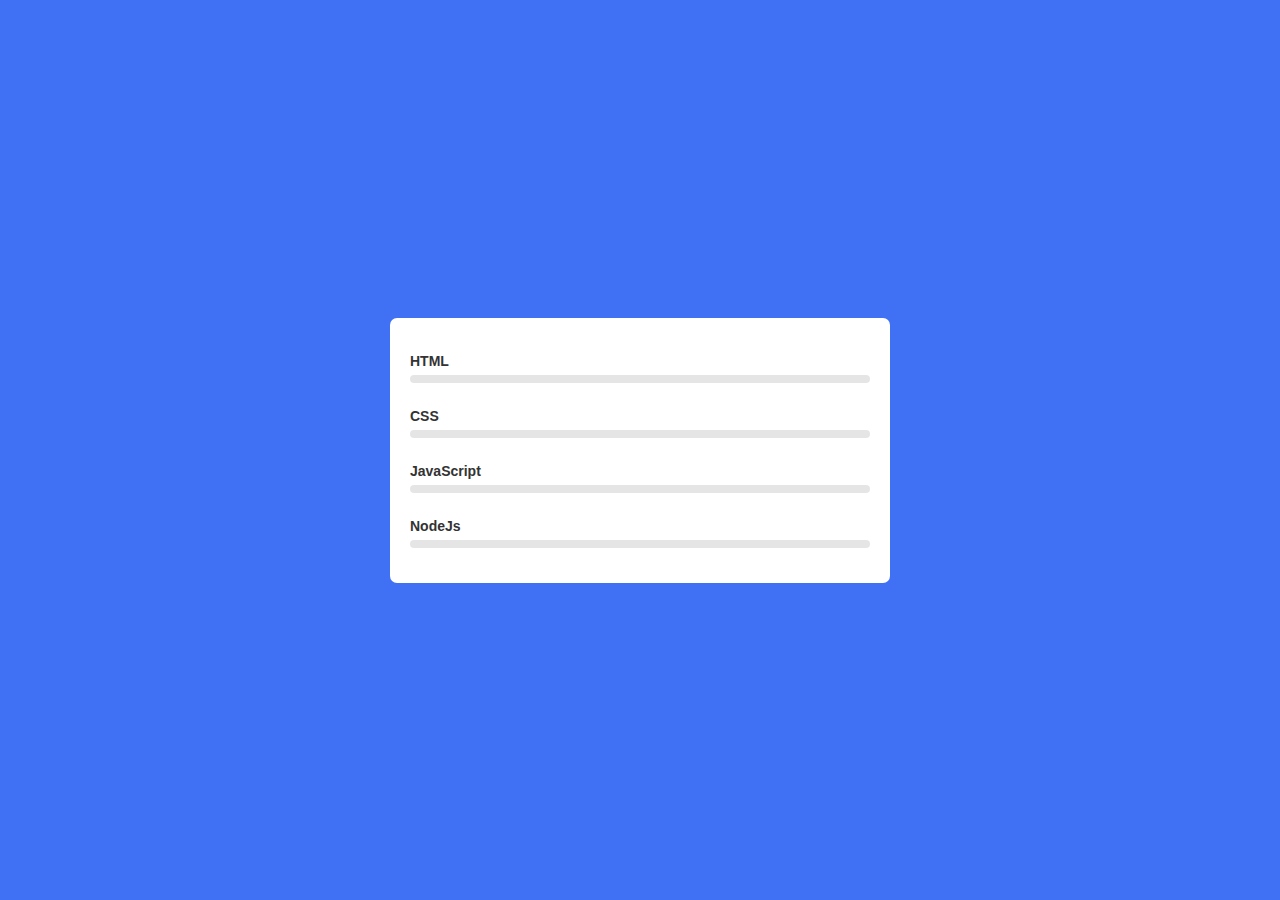
<file: Animated Skills Bar/index.html>
<!DOCTYPE html>
<html lang="en" dir="ltr">
    <head>
        <meta charset="UtF-8">
        <meta http-equiv="X-UA-Compatible" content="IE=edge">
        <meta name="viewport" content="width=device-width, inital-scale=1.0">
        <link rel="stylesheet" href="styles.css">

        <title>Animated Skills Bar</title>
    </head>
    <body>
        <div class="container">
            <div class="skill-box">
                <span class="title">HTML</span>

                <div class="skill-bar">
                    <span class="skill-per">

                     <span class="tooltip">90%</span>
                    </span> 
                </div>
            </div>
            
            <div class="skill-box">
                <span class="title">CSS</span>

                <div class="skill-bar">
                    <span class="skill-per css">

                     <span class="tooltip">70%</span>
                    </span> 
                </div>
            </div>
            <div class="skill-box">
                <span class="title">JavaScript</span>

                <div class="skill-bar">
                    <span class="skill-per javascript">

                     <span class="tooltip">50%</span>
                    </span> 
                </div>
            </div>
            <div class="skill-box">
                <span class="title">NodeJs</span>

                <div class="skill-bar">
                    <span class="skill-per nodejs">

                     <span class="tooltip">30%</span>
                    </span> 
                </div>
            </div>
        </div>
        
        
    </body>
</html>
</file>
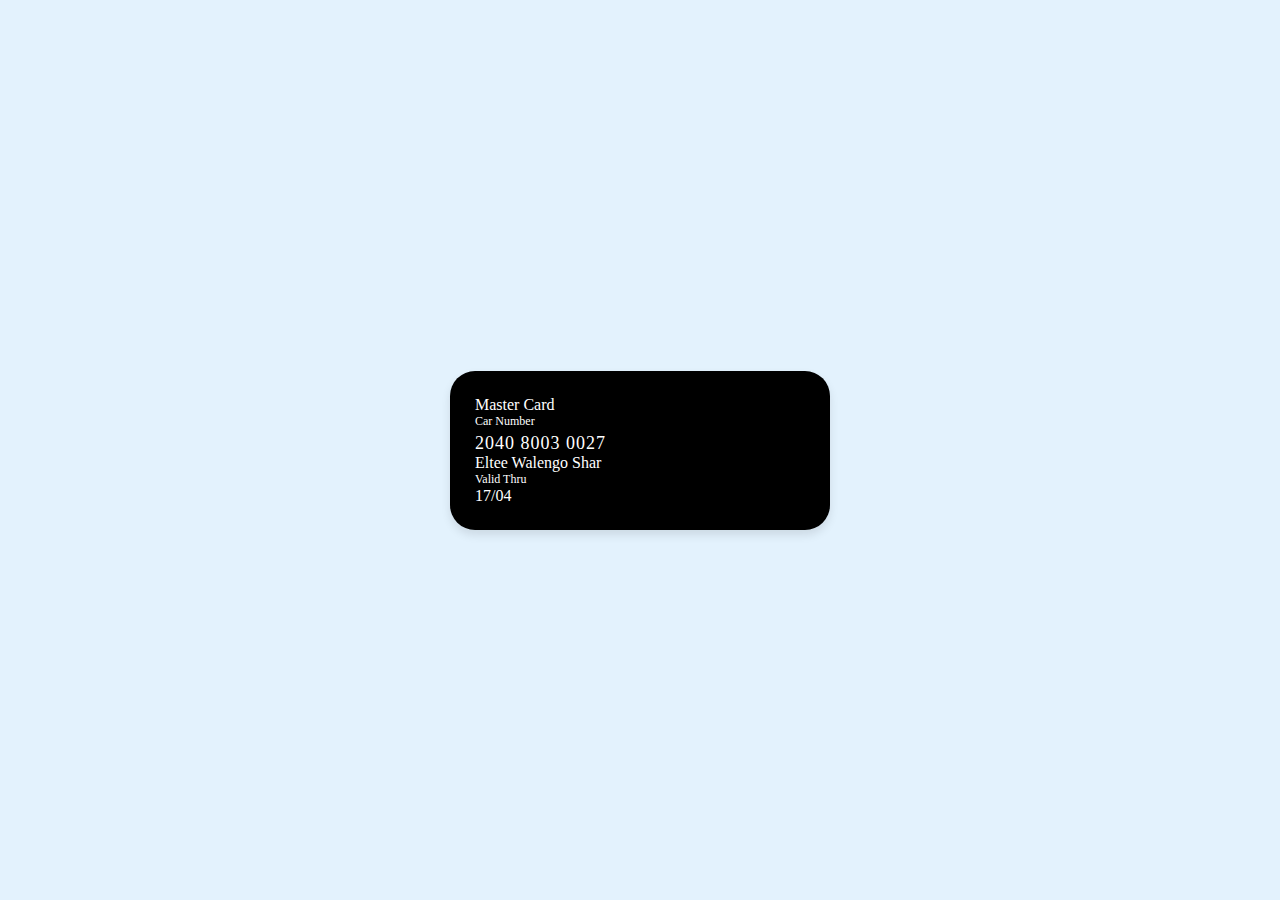
<file: Credit Card/index.html>
<!DOCTYPE html>
<html lang="en">
    <head>
        <meta charset="UTF-8" />
        <meta http-equiv="X-UA-Compatible" content="IE-edge" />
        <meta name="viewport" content="width=device-width, initial-scale=1.0" />
        <title>Credit Card UI Design</title>
        <link rel="stylesheet" href="styles.css">
    </head>
    <body>
        <div class="container">
            <header>
               <span class="logo">
                <h5>Master Card</h5>
               </span> 
            </header>
            <div class="card-details">
               <div class="name-number">
                <h6>Car Number</h6>
                <h5 class="number">2040 8003 0027</h5>
                <h5 class="name">Eltee Walengo Shar</h5>

               </div>
               
                
            </div>
            <div class="valid-date">
                <h6>Valid Thru</h6>
                <h5>17/04</h5>
               </div>
        </div>
   
    </body>
</html>
</file>
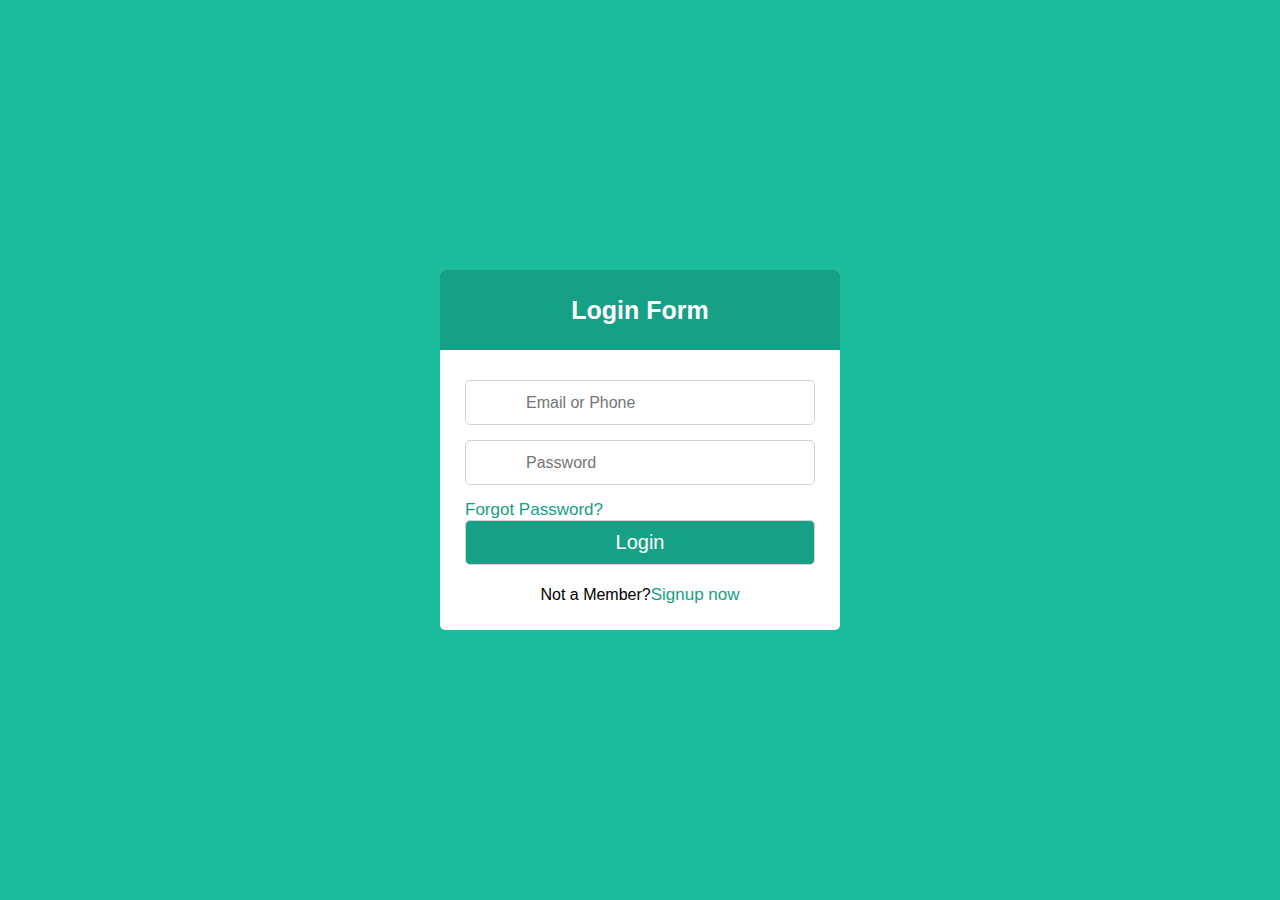
<file: Login Form/index.html>
<!DOCTYPE html>
<html lang="en" dir="ltr">
   <head> 
    <meta charset="UTF-8">
    <meta name="viewport" content="width=device-width,initial-scale=1.0">
    <title>Login Form</title>
    <link rel="stylesheet" href="styles.css">
   </head>
   <body>
    <div class="wrapper">
        <div class="title"><span>Login Form</span></div>
        <form action="#">
            <div class="row">
                <i class="fas fa-user"></i>
                <input type="text" placeholder="Email or Phone">

            </div>
            <div class="row">
                <i class="fas fa-lock"></i>
                <input type="text" placeholder="Password" required>

            </div>
            <div class="pass"><a href="#">Forgot Password? </a></div>
            <div class="row button">
                
                <input type="submit" value="Login">
               

            </div>
            <div class="signup-link">Not a Member?<a href="#">Signup now </a></div>
            
        </form>
    </div>

   </body>
</html>
</file>
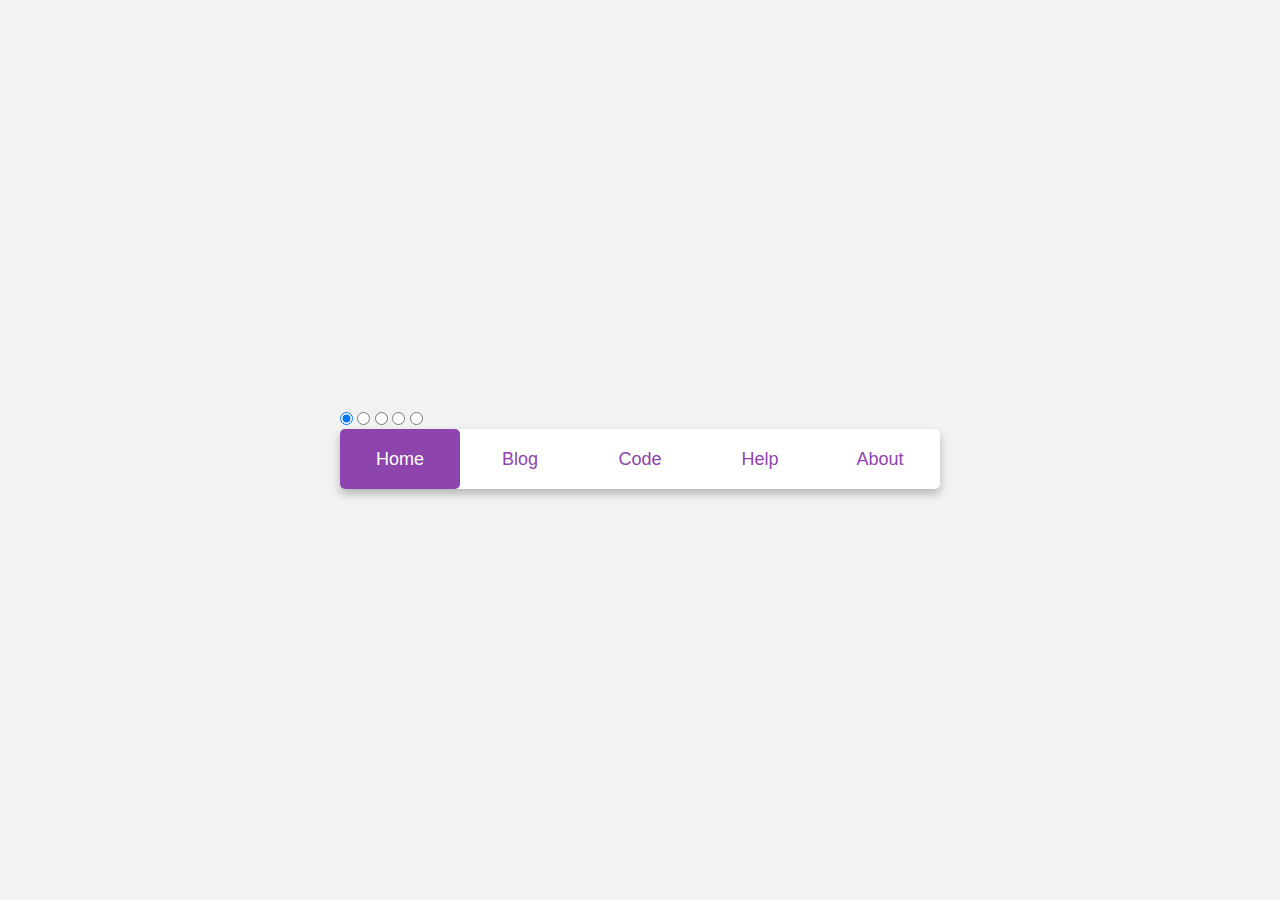
<file: Navigation Menu Bar/index.html>
<!DOCTYPE html>
<html lang="en" dir="ltr">
    <head>
        <meta charset="UTF-8">
        <title>Navigation Sliding Indicator</title>
        <link rel="stylesheet" href="styles.css">

    </head>
    <body>
        <div class="container">
            <input type="radio" name="slider" id="home" checked>
            <input type="radio" name="slider" id="blog">
            <input type="radio" name="slider" id="code">
            <input type="radio" name="slider" id="help">
            <input type="radio" name="slider" id="about">
            <nav>
                <div class="slider"></div>
                <label for="home" class="home" >
                    Home
                </label>
                <label for="blog" class="blog">
                    Blog
                </label>
                <label for="code" class="code">
                    Code
                </label>
                <label for="help" class="help">
                    Help
                </label>
                <label for="about" class="about">
                    About
                </label>
            </nav>
        </div>
    </body>

</html>
</file>
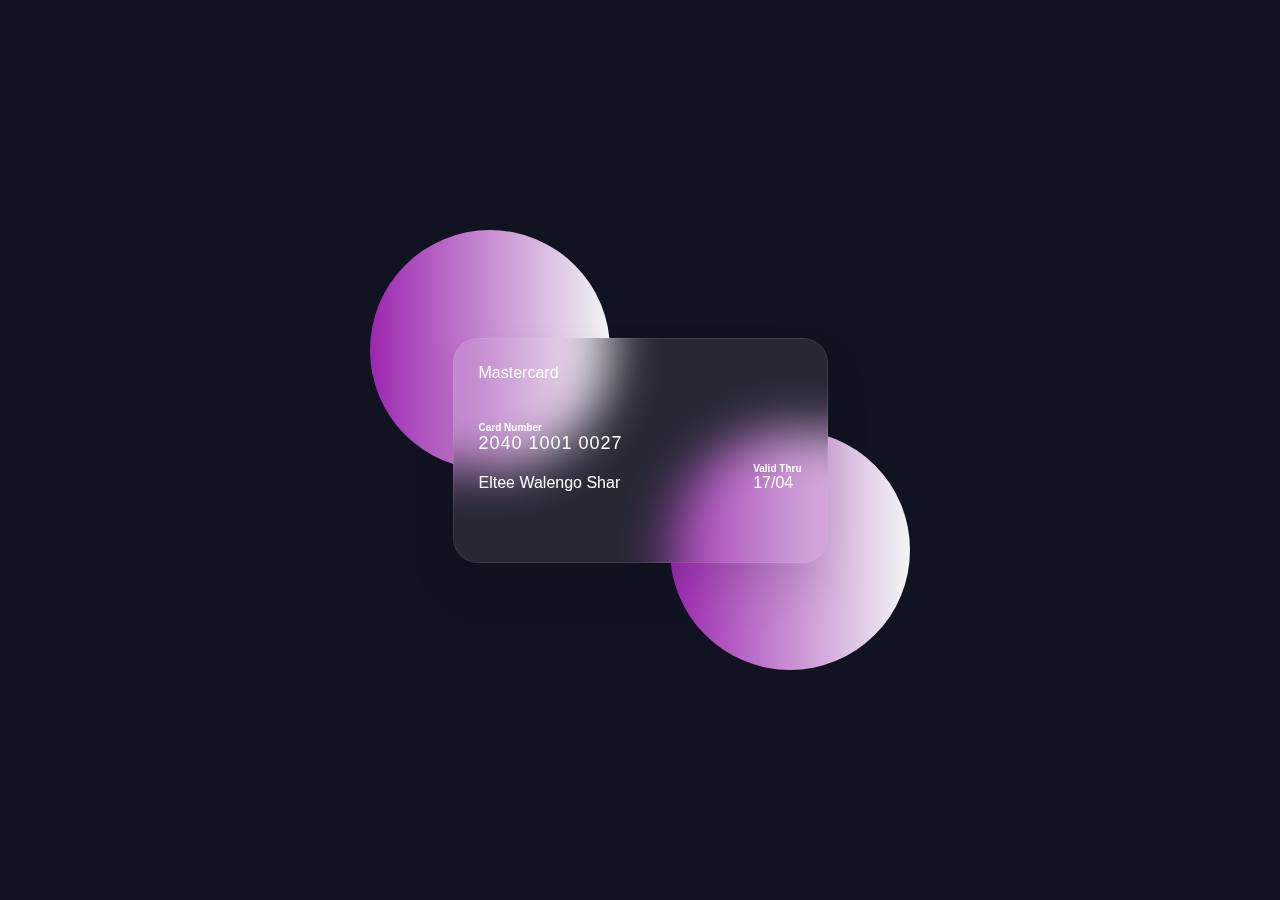
<file: Profile Card/index.html>
<!DOCTYPE html>
<html lang="en">
    <head>
        <meta charset="UTF-8" />
        <meta http-equiv="X-UA-Compatible" content="IE=edge" />
        <meta name="viewport" content="width=device-width, initial-scale=1.0" />
        <title>Fliipping card Ui Design</title>
        <link rel="stylesheet" href="styles1.css" />
    </head>
    <body>
       <section >
        <div class="container">
            <div class="card front-face">
                <header>
                    <span class="logo">
                        <h5>Mastercard</h5>

                    </span>

                </header>
                <div class="card-details">
                    <div class="name-number">
                        <h6>Card Number</h6>
                        <h5  class="number">2040 1001 0027</h5>
                        <h5 class="name">Eltee Walengo Shar</h5>
                    </div>
                    <div class="valid-date">
                        <h6>Valid Thru</h6>
                        <h5>17/04</h5>
                    </div>
                </div>

            </div>
            <div class="card back-face">
                <h6>
                    For customer service call +254 1234 5678 at
                    mastercard@gmail.com
                </h6>
                <span class="magnetic-strip"></span>
                <div class="signature"><i>017</i></div>
                <h5>Lorem ipsum dolor sit, amet consectetur 
                    adipisicing elit. Illo voluptatem ducimuss

                </h5>
            </div>
           

        </div>

       </section>
    </body>
</html>
</file>
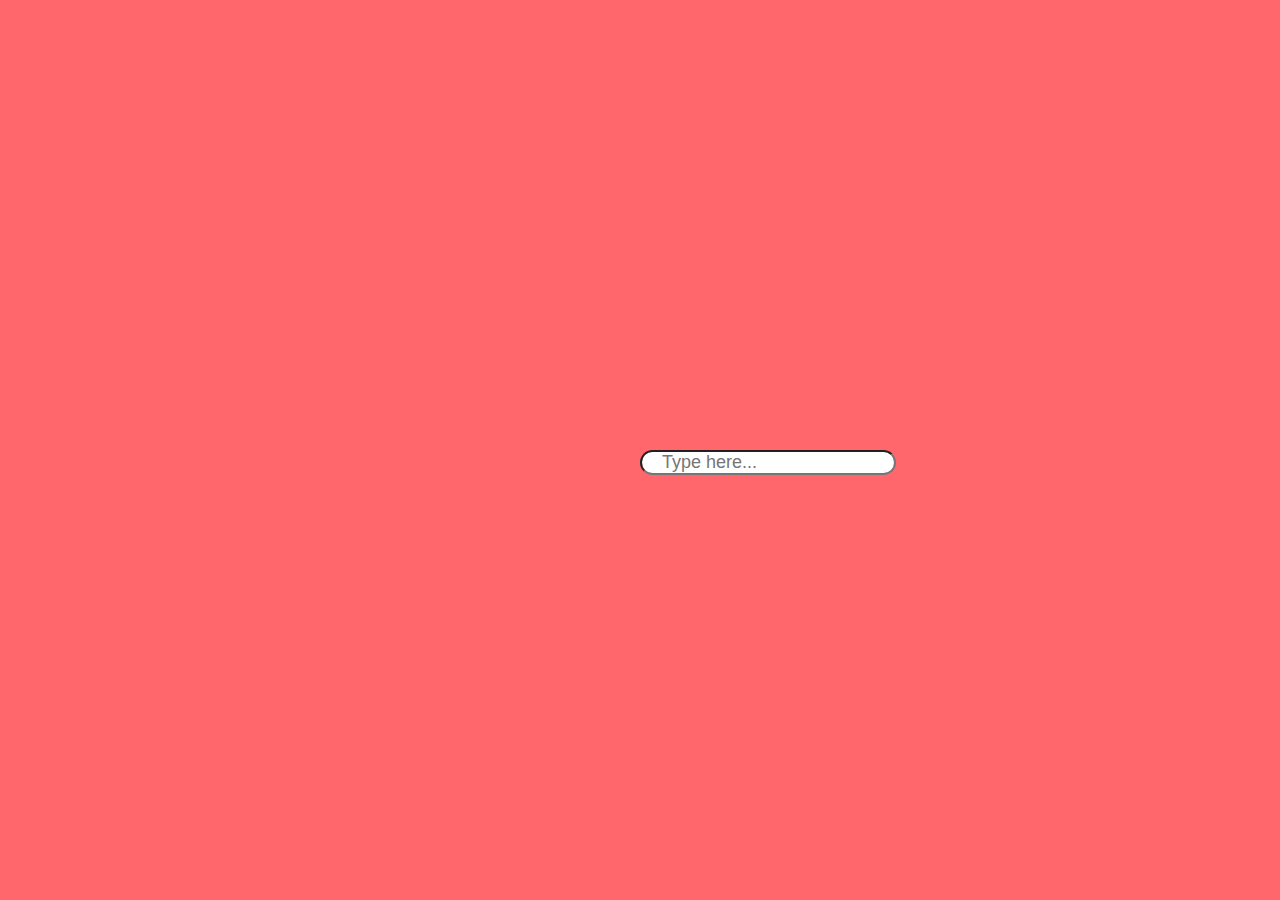
<file: Search Bar/index.html>
<!DOCTYPE html>
<html lang="en" dir="ltr">
    <head>
        <meta charset="UTF-8">
        <title>Responsive Search Box </title>
        <link rel="stylesheet" href="styles.css">
        <meta name="viewport" content="width=device-width,initial-scale=1.0">

    </head>
    <body>
        <div class="container">
            <div class="search-box">
                <input type="text" placeholder="Type here...">
                <label for="" class="icon"></label>
            </div>
        </div>
    </body>
</html>
</file>
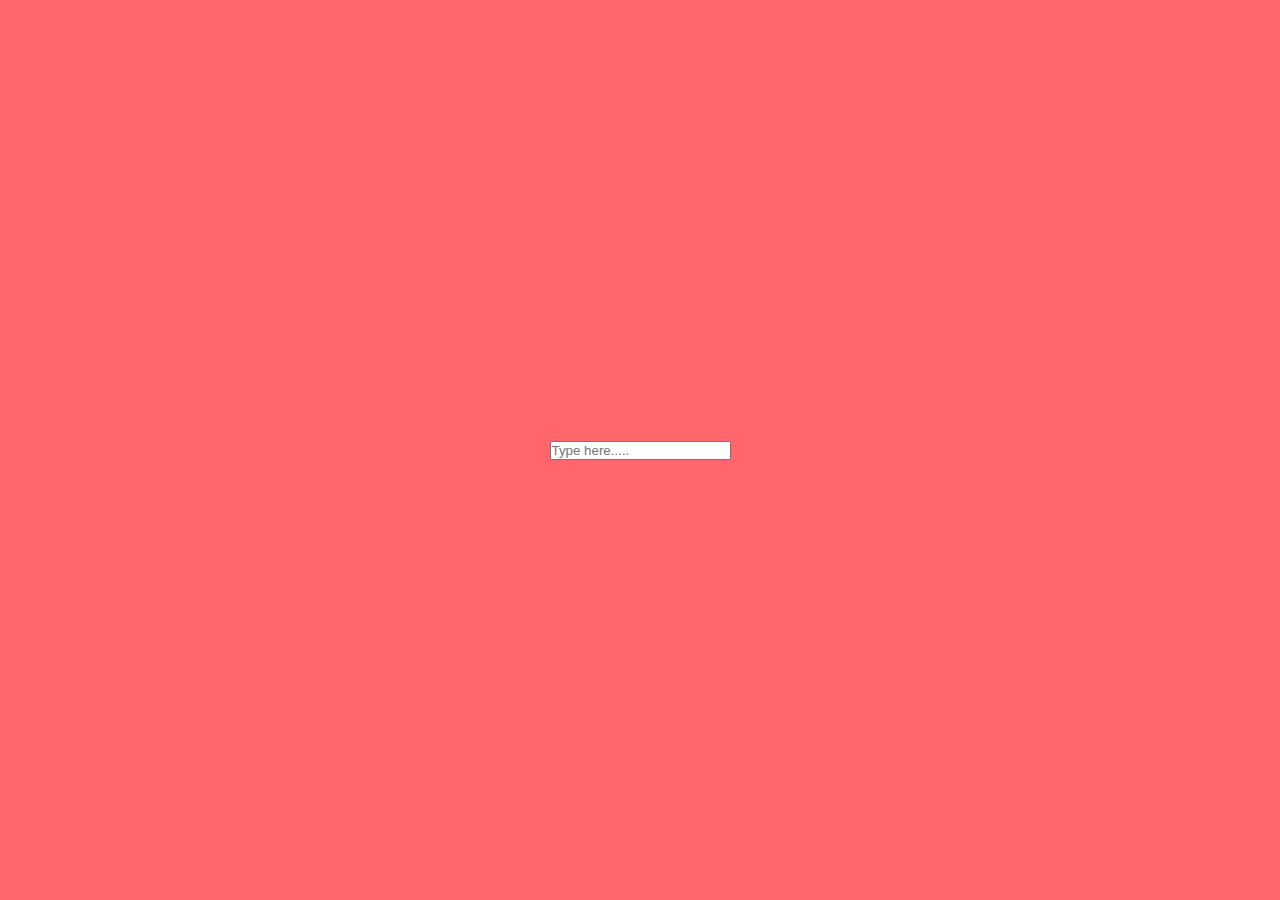
<file: Searching Bar/index.html>
<!DOCTYPE html>
<html lang="en" dir="ltr">
    <head>
        <meta charset="UTF-8">
        <title>Responsive Search Box</title>
        <link rel="stylesheet" href="styles.css">
        <meta name="viewport" content="width=device-width, initial-scale=1.0">

    </head>
   <body>
    <div class="box">
        <div class="search-box">
            <input type="text" placeholder="Type here.....">
            <label for="" class="icon">
                
            </label>
        </div>
    </div>
   </body> 
</html>
</file>
<file: Animated Skills Bar/styles.css>
* {
    margin: 0;
    padding: 0;
    box-sizing: border-box;
    font-family: Verdana, Geneva, Tahoma, sans-serif;
}
body {
    height: 100vh;
    display: flex;
    background: #4070f4;
    align-items: center;
    justify-content: center;


}
.container {
    position: relative;
    max-width: 500px;
    width: 100%;
    background: #fff;
    margin: 0 15px;
    padding: 10px 20px;
    border-radius: 7px;


}
.container .skill-box{
    width: 100%;
    margin: 25px 0;
}
.skill-box .title{
    display: block;
    font-size: 14px;
    font-weight: 600;
    color: #333;
    
}
.skill-box .skill-bar{
    height: 8px;
    width: 100%;
    border-radius: 6px;
    margin-top: 6px;
    background: rgba(0,0,0,0.1);
}
.skill-bar .skill-per{
    position: relative;
    display: block;
    height: 100%;
    width: 90%;
    border-radius: 6px;
    background: #4070f4;    
    animation: progress 0.4s ease-in-out forwards;
    opacity: 0;
}
.skill-per.css{
    width: 70%;
    animation-delay: 0.1s;
}
.skill-per.javascript{
    width: 50%;
    animation-delay: 0.2ss;
}
.skill-per.nodejs{
    width: 30%;
    animation-delay: 0.3s;
}
@keyframes progress {
    0%{
        width: 0;
        opacity: 1;
    }
    100%{
        opacity: 1;
    }
}
.skill-per .tooltip{
    position: absolute;
    right: -14px;
    top: -28px;
    font-size: 9px;
    font-weight: 500;
    color: #fff;
    padding: 2px 6px;
    border-radius: 3px;
    background: #4070f4;
    z-index: 1;
}
.tooltip::before{
    content: '';
    position: absolute;
    left: 50%;
    bottom: -2px;
    height: 10px;
    width: 10px;
    z-index: -1;
    background-color: #4070f4;
    transform: translateXx(-50%) rotate(45deg);
}
</file>
<file: Credit Card/styles.css>
*{
    margin: 0;
    padding: 0;
    box-sizing: border-box;
    font-family: 1em sans-serif;

}
body {
    min-height: 100vh;
    display: flex;
    align-items: center;
    justify-content: center;
    background: #e3f2fd ;
}
.container {
    position: relative;
    background-color: black;
    background-size: cover;
    padding: 25px;
    border-radius: 25px;
    max-width: 380px;
    width: 100%;
    box-shadow: 0 5px 10px rgba(0,0,0,0.1);

}
.logo{
    display: flex;
    align-items: center;
    justify-content: space-between;

}
h5{
    font-size: 16px;
    font-weight: 400;
    color: #fff;

}
h6{
    color: #fff;
    font-size: 12px;
    font-weight: 400;
}
h5.number{
    margin-top: 4px;
    font-size: 18px;
    letter-spacing: 1px;
}
.container.card-details{
    margin-top: 40px;
    display: flex;
    justify-content: space-between;
    align-items: flex-end;

}
</file>
<file: Login Form/styles.css>
* {
    margin: 0;
    padding: 0;
    box-sizing: border-box;
    font-family: 'Segoe UI', Tahoma, Geneva, Verdana, sans-serif;
 
}
html,body {
    display: grid;
    height: 100%;
    place-items: center;
    background: #1abc9c;
    
}
.wrapper {
    width: 400px;
    background: #fff;
    border-radius: 5px;
}
.wrapper .title {
    line-height: 80px;
    background: #16a085;
    text-align: center;
    border-radius: 5px 5px 0 0;
    color: #fff;
    font-size: 25px;
    font-weight: 600;
}
.wrapper form {
    padding: 30px 25px 25px 25px;

}
.wrapper form .row{
    height: 45px;
    margin-bottom: 15px;
    position: relative;
}
.wrapper form .row input {
    height: 100%;
    width: 100%;
    outline: none;
    padding-left: 60px;
    border-radius: 5px;
    border: 1px solid lightgrey;
    font-size: 16px;
    transition: all 0.3s ease ;
}
form .row input:focus{
    border-color: #16a085;
    box-shadow: inset 0px 0px 2px 2px rgba(26,188,156,0.25);
}
.wrapper form .pass{
    margin: -8px 0 px 0;

}
.wrapper form .pass a{
    color: #16a085;
    font-size: 17px;
    text-decoration: none;
}
.wrapper form .pass a:hover{
    text-decoration: underline;
}
.wrapper form .button input {
    color: #fff;
    font-size: 20px;
    font-weight: 500;
    padding-left: 0px;
    background: #16a085;
    cursor: pointer;
}
form .button input:hover {
    background: #12876f;

}
.wrapper form .signup-link{
    text-align: center;
    margin-top: 20px;

}
.wrapper form .signup-link a{
    color: #16a085;
    font-size: 17px;
    text-decoration: none;
}
.wrapper form .signup-link a:hover{
    text-decoration: underline;
}
</file>
<file: Navigation Menu Bar/styles.css>
* {
    margin: 0;
    padding: 0;
    font-family:'Segoe UI', Tahoma, Geneva, Verdana, sans-serif;
}
body {
    height: 100vh;
    width: 100%;
    display: flex;
    justify-content: center;
    align-items: center;
    background: #f2f2f2;
}
nav{
    width: 600px;
    height: 60px;
    border-radius: 5px;
    background: #fff;
    display: flex;
    text-align: center;
    position: relative;
    box-shadow: 0 5px 10px rgba(0,0,0,0.25);
}
nav label {
    width: 100%;
    height: 100%;
    line-height: 60px;
    font-size: 18px;
    font-weight: 400;
    border-radius: 5px;
    margin: 0 5px;
    color: #8e44ad; 
    cursor: pointer;
    z-index: 1;
    position: relative;
    transition: all 0.3s ease;

}
nav label:hover{
    background: rgba(142,68,173,0.3);

}
.slider {
    position: absolute;
    height: 100%;
    width: 20%;
    background: #8e44ad;
    left: 0;
    top: 0;
    border-radius: 5px;
    transition: all 0.4s cubic-bezier(0.68, -0.55, 0.265, 1.55);
}
#home:checked ~ nav label.home,
#blog:checked ~ nav label.blog,
#code:checked ~ nav label.code,
#help:checked ~ nav label.help,
#about:checked ~ nav label.about{    
    color: #fff;
}
#blog :checked ~ nav .slider{
    left: 20%;


} 
#code:checked ~ nav .slider{
    left: 40%;
    
} 
#help:checked ~ nav .slider{
    left: 60%;
    
} 
#about:checked ~ nav .slider{
    left: 80%;
    
}
</file>
<file: Profile Card/styles1.css>
* {
    margin: 0;
    padding: 0;
    box-sizing: border-box;
    font-family: 'Franklin Gothic Medium', 'Arial Narrow', Arial, sans-serif;
}
section {
    position: relative;
    min-height: 100vh;
    width: 100%;
    background: #121321;
    display: flex;
    align-items: center;
    justify-content: center;
    color: #fff;
    perspective: 1000px;

}
section::before {
    content: "";
    position: absolute;
    height: 240px;
    width: 240px;
    border-radius: 120px;
    transform: translate(-150px, -100px);
    background: linear-gradient(90deg, #9c27b0,#f3f5f5);
}
section::after {
    content: "";
    position: absolute;
    height: 240px;
    width: 240px;
    border-radius: 120px;
    transform: translate(150px, 100px);
    background: linear-gradient(90deg, #9c27b0,#f3f5f5);
}
.container{
    position: relative;
    height: 225px;
    width: 375px;
    z-index: 100;
    transition: 0.6s;
    transform-style: preserve-3d;


}
.container:hover{
    transform: rotateY(180deg);
}
.container .card{
    position: absolute;
    height: 100%;
    width: 100%;
    border-radius: 25px;
    backdrop-filter: blur(25px);
    background: rgba(225,225,225,0.1);
    box-shadow: 0 25px 45px rgba(0 ,0 ,0,0.1);
    border: 1px solid rgba(225, 225, 225, 0.1);
    padding: 25px;
    backface-visibility: hidden;

}
h5{
    font-size: 16px;
    font-weight: 400;
}
.front-face .card-details {
    display: flex;
    margin-top: 40px;
    align-items: flex-end;
    justify-content: space-between;
}

h6{
    font-size: 10px;
    font-weight: 400px;
}
h5.number {
    font-size: 18px;
    letter-spacing: 1px;

}
h5.name{
    margin-top: 20px;
}
.card.back-face{
    border: none;
    padding: 15px 25px 25px 25px;
    transform: rotateY(180deg);

}
.card.back-face h6{
    font-size: 8px;
}
.card.back-face .magnetic-strip {
    position: absolute;
    top: 40px;
    left: 0;
    height: 45px;
    width: 100%;
    background: #000;
}
.card.back-face .signature{
    display: flex;
    justify-content: flex-end;
    align-items: center;
    margin-top: 80px;
    height: 40px;
    width: 80%;
    border-radius: 6px;
    background: repeating-linear-gradient(#fff,#fff 3px,#efefef 0px,efefef 9px);
}
.signature i {
    color: #000;
    font-size: 12px;
    padding:4px 6px;
    border-radius: 4px;
    background: #fff;
    margin-right: -30px;
    z-index: -1;



}

.card.back-face h5{
    font-size: 8px;
    margin-top: 15px;

}
</file>
<file: Search Bar/styles.css>
* {
    font-family: 'Segoe UI', Tahoma, Geneva, Verdana, sans-serif;
    padding: 0;
    margin: 0;
    box-sizing: border-box;
}
body{
    height: 100vh;
    width: 100%;
    background: #ff676d;
    display: flex;
    align-items: center;
    justify-content: center;
}
.box {
    max-width: 400px;
    width: 100%;
    

}
.box .search-box {
    position: relative;
    height: 50px;
    max-width: 380px;
    margin: auto;
    align-items: center;
}
.search-box input{
    position: absolute;
    border-radius: 25px;
    background: #fff;
    outline: none;
    padding-left: 20px;
    font-size: 18px;
}
</file>
<file: Searching Bar/styles.css>
* {
    margin: 0;
    padding: 0;
    box-sizing: border-box;
    font-family: Verdana, Geneva, Tahoma, sans-serif;

}
body {
    height: 100vh;
    width: 100%;
    background: #ff676d;
    display: flex;
    align-items: center;
    justify-content: center;
}
.box {
    max-width: 400px;
    
}
.search box input {
    position: absolute;
    height: 100%;
    width: 100%

}
</file>
